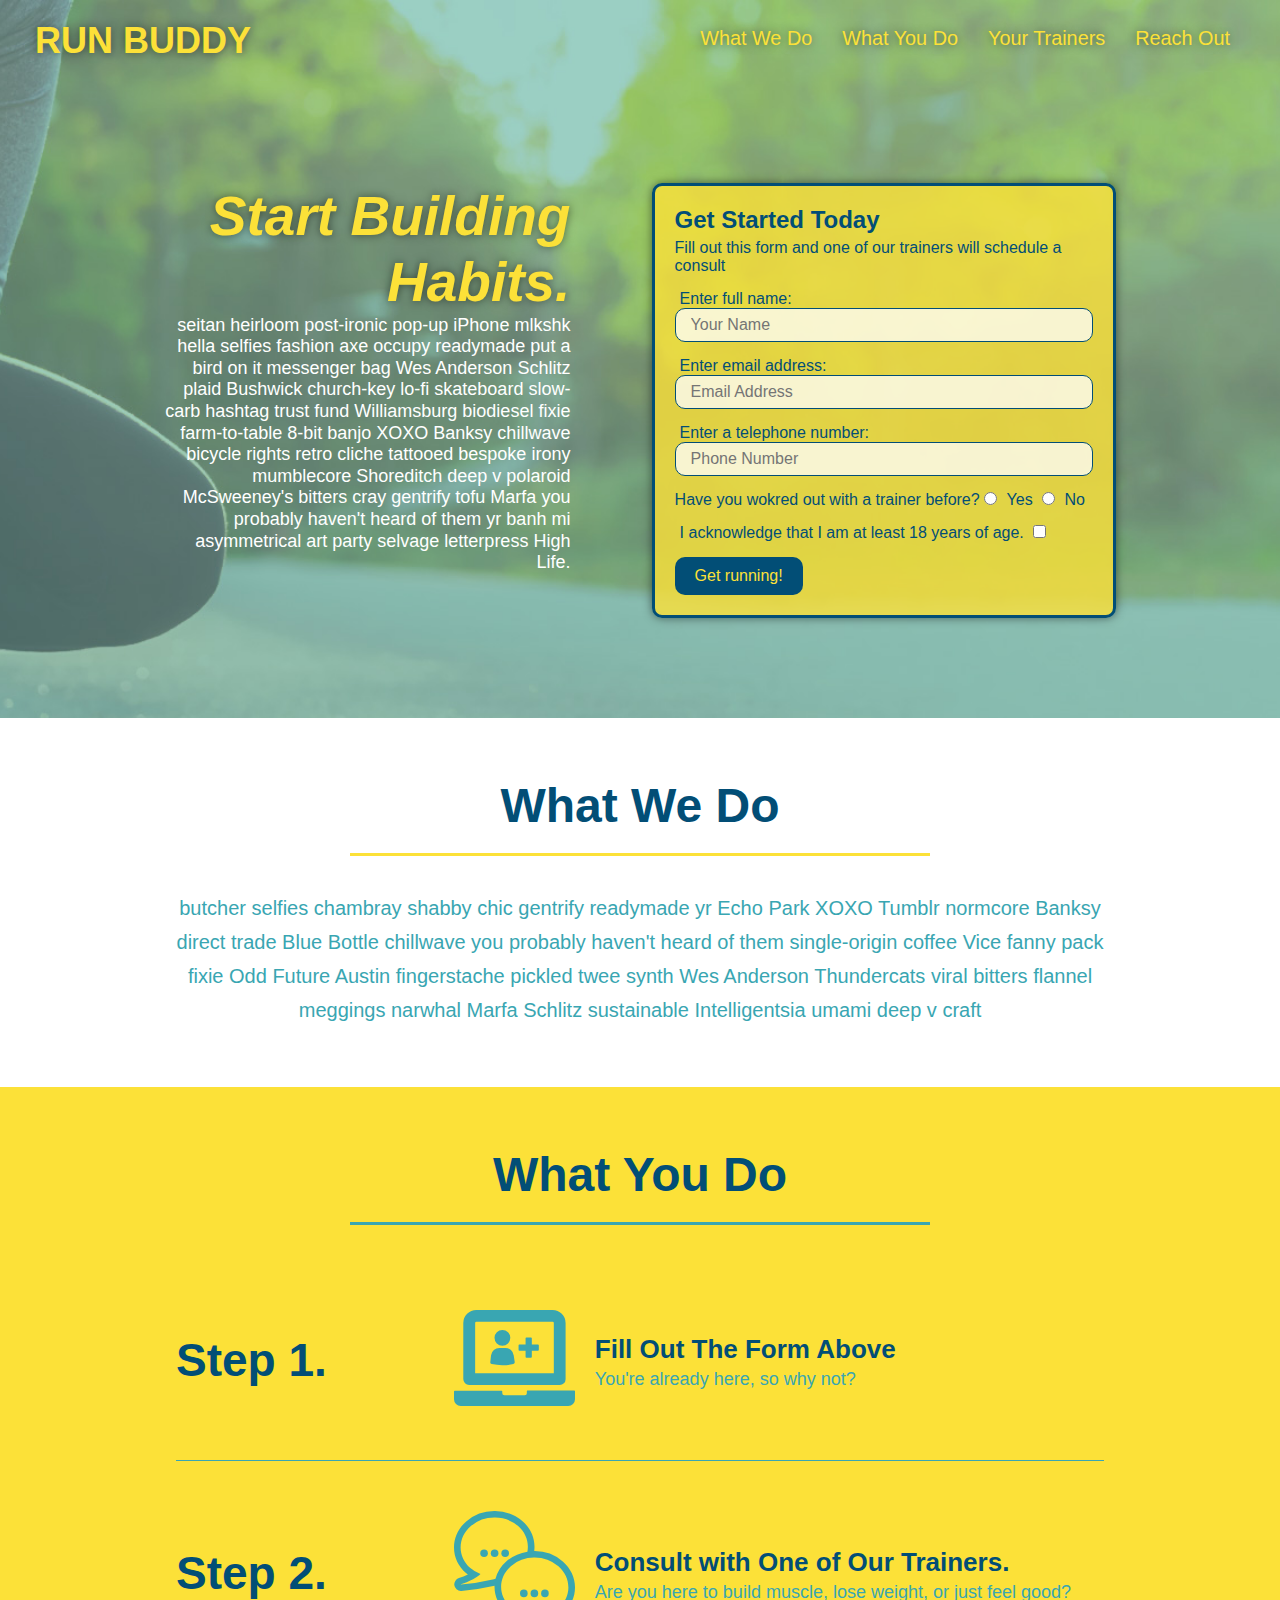
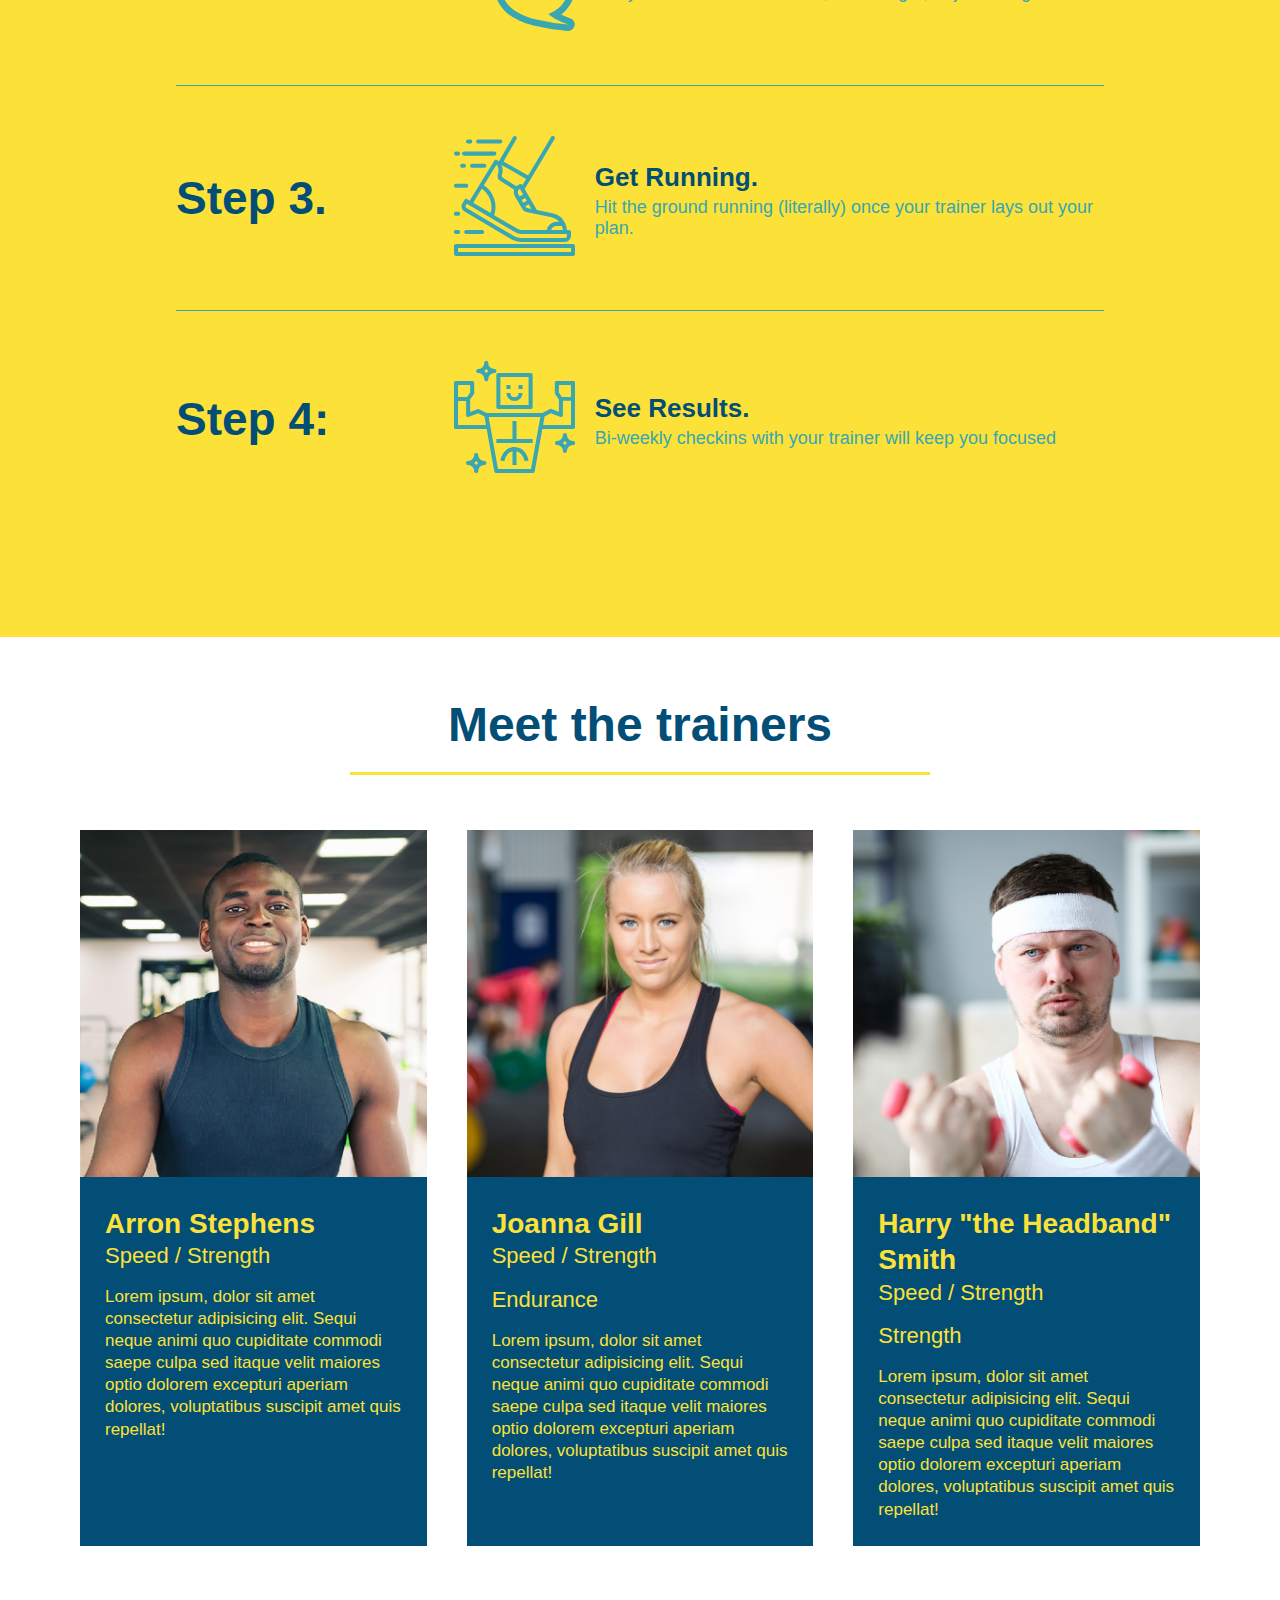
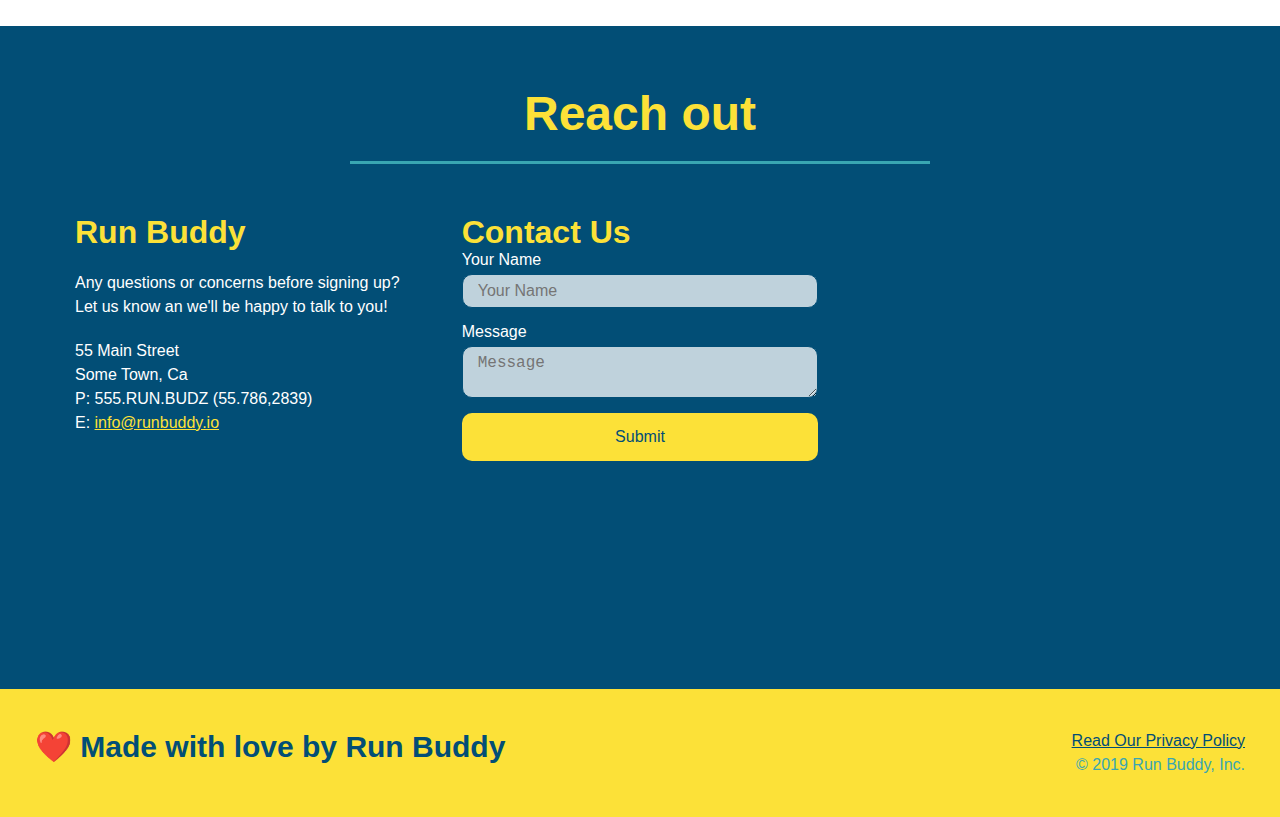
<file: index.html>
<!DOCTYPE html>
<html lang="en">
    <head>
        <meta charset="UTF-8"/>
        <meta name="viewport" content="width=device-width, initial-scale=1.0" />
        <title>Run Buddy</title>
        <link rel="stylesheet" href="./assets/css/style.css">
    </head>

    <body>
        <header>
            <h1>
                <a href="/">RUN BUDDY</h1></a>
            <nav>
                <!-- Unordered list element -->

                <ul> 
                    <li>
                        <a href="#what-we-do">What We Do</a>
                    </li>
                    <li>
                        <a href="#what-you-do">What You Do</a>
                    </li>
                    <li>
                        <a href="#your-trainers">Your Trainers</a>
                    </li>
                    <li>
                        <a href="#reach-out">Reach Out</a>
                    </li>
                </ul>
            </nav>
        </header>
         
        <!--hero/jumbotron-->
        <section class="hero">
            <div class="hero-cta">
                <h2>Start Building Habits.</h2>
                <p>
                    seitan heirloom post-ironic pop-up iPhone mlkshk hella selfies fashion axe occupy readymade put a bird on it messenger bag Wes Anderson Schlitz plaid Bushwick church-key lo-fi skateboard slow-carb hashtag trust fund Williamsburg biodiesel fixie farm-to-table 8-bit banjo XOXO Banksy chillwave bicycle rights retro cliche tattooed bespoke irony mumblecore Shoreditch deep v polaroid McSweeney's bitters cray gentrify tofu Marfa you probably haven't heard of them yr banh mi asymmetrical art party selvage letterpress High Life.
                </p>
            </div>
            <div class="hero-form">
                <!--Form elements (sign up)-->
                <h3>Get Started Today</h3>
                <p>Fill out this form and one of our trainers will schedule a consult</p>
                <form>               
                    <!--text box + input-->
                    <label for="name">Enter full name:</label>
                    <input type="text" placeholder="Your Name" name="name" id="name" class="form-input"/>
                    <label for="email">Enter email address:</label>
                    <input type="email" placeholder="Email Address" name="email" id="email" class="form-input"/>
                    <label for="phone">Enter a telephone number:</label>
                    <input type="tel" placeholder="Phone Number" name="phone" id="phone" class="form-input"/>
                    <!--radio buttons-->
                    <p>
                        Have you wokred out with a trainer before?
                        <input type="radio" name="trainer-confirm" id="trainer-yes"/>
                        <label for="trainer-yes">Yes</label>
                        <input type="radio" name="trainer-confirm" id="trainer-no"/>
                        <label for="trainer-no">No</label>
                    </p>
                    <!--check box-->
                    <p>
                        <label for="checkbox">
                            I acknowledge that I am at least 18 years of age.
                        </label>
                        <input type="checkbox" name="age-confirm" id="checkbox"/>
                    </p>
                    <!--submit button-->
                    <button type="submit">
                        Get running!
                    </button>    
                </form>
            </div>
        </section>

        <!--"what we do"-->
        <section id="what-we-do" class="intro">
            <div class="flex-row">
                <h2 class="section-title primary-border">What We Do</h2>
            </div>
            <div class="flex-row">
                <p>
                    butcher selfies chambray shabby chic gentrify readymade yr Echo Park XOXO Tumblr normcore Banksy direct trade Blue Bottle chillwave you probably haven't heard of them single-origin coffee Vice fanny pack fixie Odd Future Austin fingerstache pickled twee synth Wes Anderson Thundercats viral bitters flannel meggings narwhal Marfa Schlitz sustainable Intelligentsia umami deep v craft
                </p>
            </div>
        </section>

        <!--"what you do"-->
        <section id="what-you-do" class="steps">
            <div class="flex-row">
                <h2 class="section-title secondary-border">What You Do</h2>
            </div>
            <div class="step">
                <h3>Step 1.</h3>
                <div class="step-info">
                  <div class="step-img">
                    <img src="./assets/images/step-1.svg" alt="" />
                  </div>
                  <div class="step-text">
                    <h4>Fill Out The Form Above</h4>
                    <p>You're already here, so why not?</p>
                  </div>
                </div>
            </div>
            
            <div class="step">
                <h3>Step 2.</h3>
                <div class="step-info">
                    <div class="step-img">
                        <img src="./assets/images/step-2.svg" alt="" />
                    </div>
                    <div class="step-text">
                        <h4>Consult with One of Our Trainers.</h4>
                        <p>Are you here to build muscle, lose weight, or just feel good?</p>
                    </div> 
                </div>
            </div>
            
            <div class="step">
                <h3>Step 3.</h3>
                <div class="step-info">
                    <div class="step-img">
                        <img src="./assets/images/step-3.svg" alt="" />
                    </div>
                    <div class="step-text">
                        <h4>Get Running.</h4>
                        <p>Hit the ground running (literally) once your trainer lays out your plan.</p>
                    </div>
                </div>
            </div>

            <div class="step">
                <h3>Step 4:</h3>
                <div class="step-info">
                    <div class="step-img">
                        <img src="./assets/images/step-4.svg" alt="" />
                    </div>
                    <div class="step-text">
                        <h4>See Results.</h4>
                        <p>Bi-weekly checkins with your trainer will keep you focused</p>
                    </div>
            </div>
        </section>

        <!--"meet the trainers"-->
        <section id="your-trainers">
            <div class="flex-row">
                <h2 class="section-title primary-border">Meet the trainers</h2>
            </div>
            <div class="trainers">
                <!--trainer 1-->
                <article class="trainer">
                    <img src="./assets/images/trainer-1.jpg" alt="Arron Stephens in his workout clothes, ready to pump iron" />
                    <div class="trainer-bio">
                        <h3 class="trainer-name">Arron Stephens</h3>
                        <h4 class="trainer-role">Speed / Strength</h4>
                        <p>
                            Lorem ipsum, dolor sit amet consectetur adipisicing elit. Sequi neque animi quo cupiditate commodi saepe culpa sed
                            itaque velit maiores optio dolorem excepturi aperiam dolores, voluptatibus suscipit amet quis repellat!
                        </p>
                    </div>
                </article>
                <!-- second trainer bio -->
                <article class="trainer">
                    <img src="./assets/images/trainer-2.jpg" alt="Joanna Gill cooling off after a workout" />
                    <div class="trainer-bio">
                        <h3 class="trainer-name">Joanna Gill</h3>
                        <h4 class="trainer-role">Speed / Strength</h4>
                        <h4 >Endurance</h4>
                        <p>
                            Lorem ipsum, dolor sit amet consectetur adipisicing elit. Sequi neque animi quo cupiditate commodi saepe culpa sed
                            itaque velit maiores optio dolorem excepturi aperiam dolores, voluptatibus suscipit amet quis repellat!
                        </p>
                    </div>
                </article>
                <!-- third trainer bio -->
                <article class="trainer">
                    <img src="./assets/images/trainer-3.jpg" alt="Harry Smith wearing a headband and lifting comically small pink weights" />
                    <div class="trainer-bio">
                        <h3 class="trainer-name">Harry "the Headband" Smith</h3>
                        <h4 class="trainer-role">Speed / Strength</h4>
                        <h4 >Strength</h4>
                        <p>
                            Lorem ipsum, dolor sit amet consectetur adipisicing elit. Sequi neque animi quo cupiditate commodi saepe culpa sed
                            itaque velit maiores optio dolorem excepturi aperiam dolores, voluptatibus suscipit amet quis repellat!
                        </p>
                    </div>
                </article>
            </div>
        </section>

        <!--reach out-->
        <section id="reach-out" class="contact">
            <div class="flex-row">
                <h2 class="section-title secondary-border">Reach out</h2>
            </div>
            <div class="contact-info">
                <div>
                    <h3>Run Buddy</h3>
                    <p>
                        Any questions or concerns before signing up?
                        <br/>
                        Let us know an we'll be happy to talk to you!
                    </p>
                    <address>
                        55 Main Street <br/>
                        Some Town, Ca <br/>
                        P: 555.RUN.BUDZ (55.786,2839) <br/>
                        <!--clicking this link will open an email with this username as the "to"-->
                        E: <a href="mailto:info@runbuddy.io">info@runbuddy.io</a>
                    </address>
                </div>
                <div class="contact-form">
                    <h3>Contact Us</h3>
                    <form>
                        <label for="contact-name">Your Name</label>
                        <input type="text" id="contact-name" placeholder="Your Name">

                        <label for="contact-message">Message</label>
                        <textarea name="contact-message" placeholder="Message"></textarea>

                        <button type="submit">Submit</button>
                    </form>
                </div>
                <!--map elements, googled location then shared, selected embed map-->
                <iframe src="https://www.google.com/maps/embed?pb=!1m18!1m12!1m3!1d3520.7806463946813!2d-82.71650278451298!3d28.061721516435032!2m3!1f0!2f0!3f0!3m2!1i1024!2i768!4f13.1!3m3!1m2!1s0x88c2ed753ce6dc59%3A0x915468f53e2957d2!2s3720%20Derby%20Dr%2C%20Palm%20Harbor%2C%20FL%2034684!5e0!3m2!1sen!2sus!4v1624033817104!5m2!1sen!2sus" 
                    width="400" 
                    height="400" 
                    style="border:0;" 
                    allowfullscreen="" 
                    loading="lazy">
                </iframe>
            </div>
            
        </section>


        <!--footer-->
        <footer>
            <h2>❤️ Made with love by Run Buddy</h2>
            <div>
                <a href="#">Read Our Privacy Policy</a><br />
                &copy; 2019 Run Buddy, Inc.
            </div>
        </footer>
    </body>
</html>
</file>
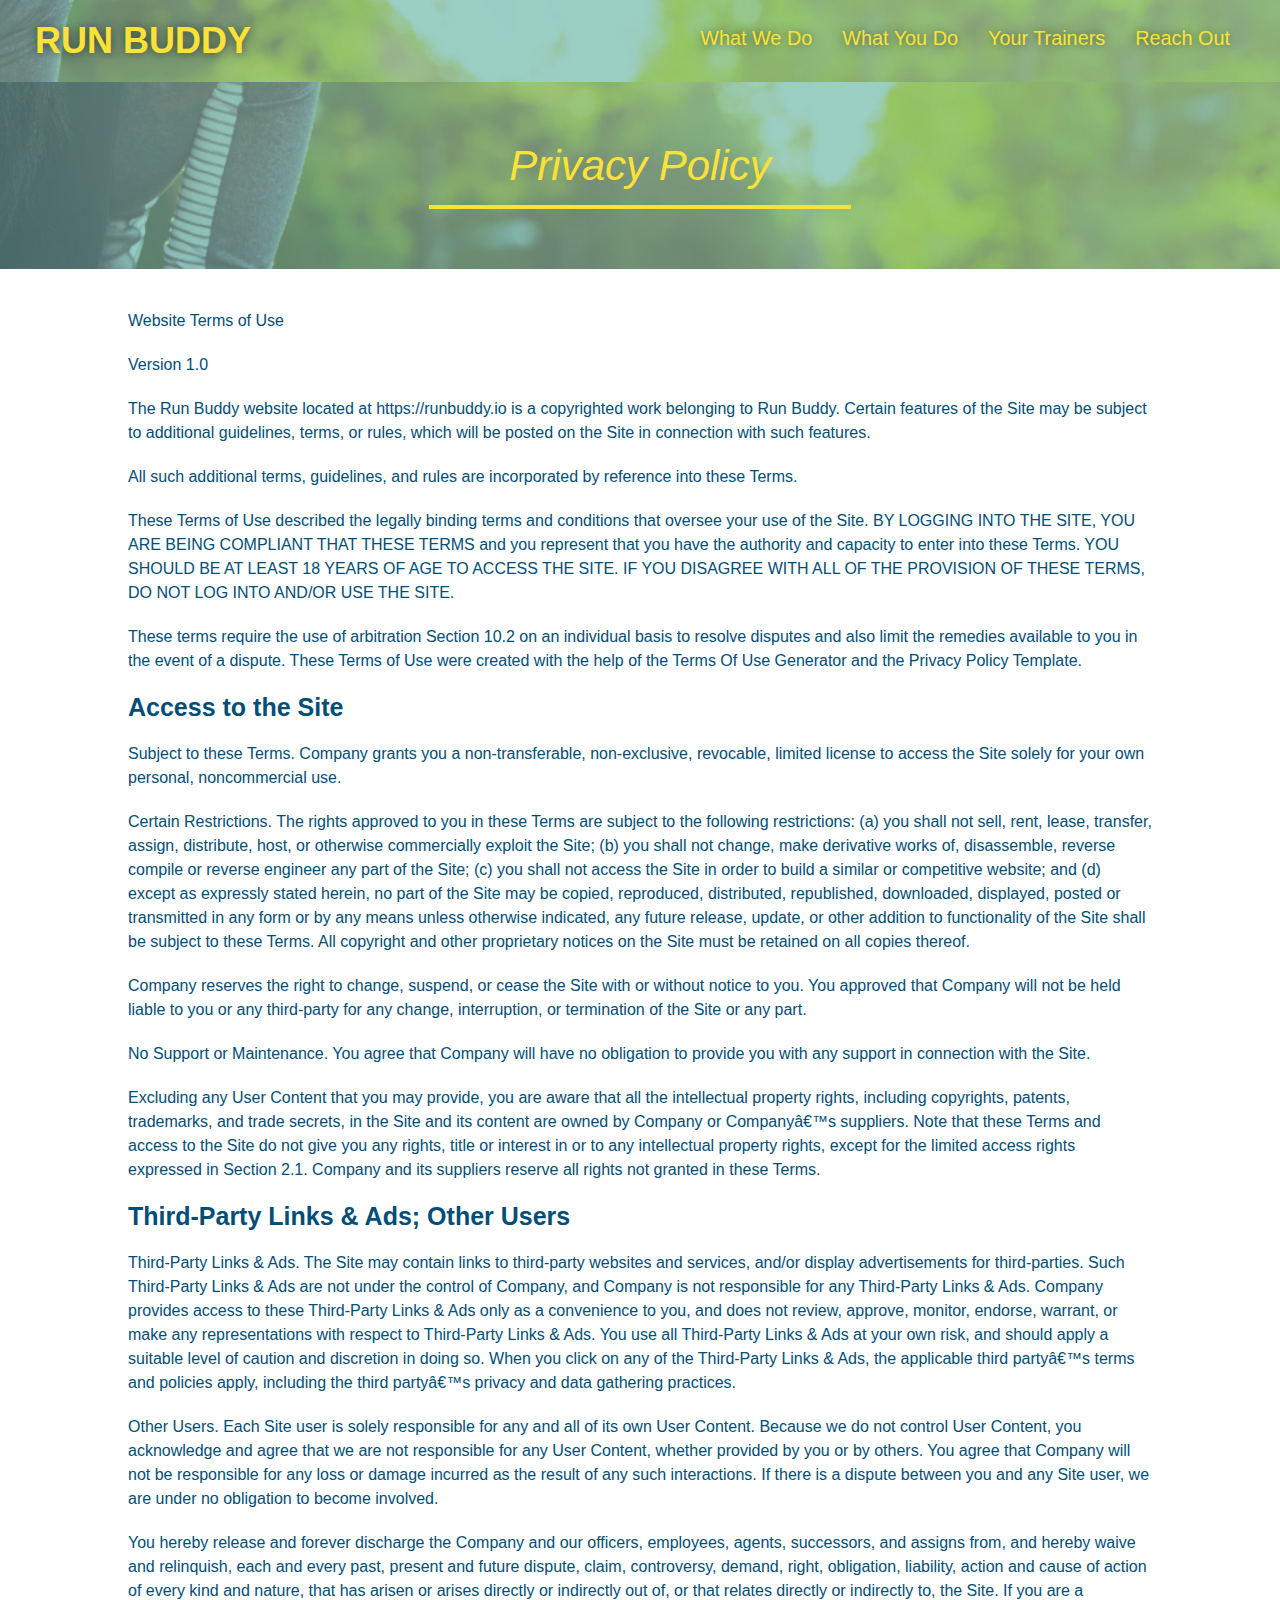
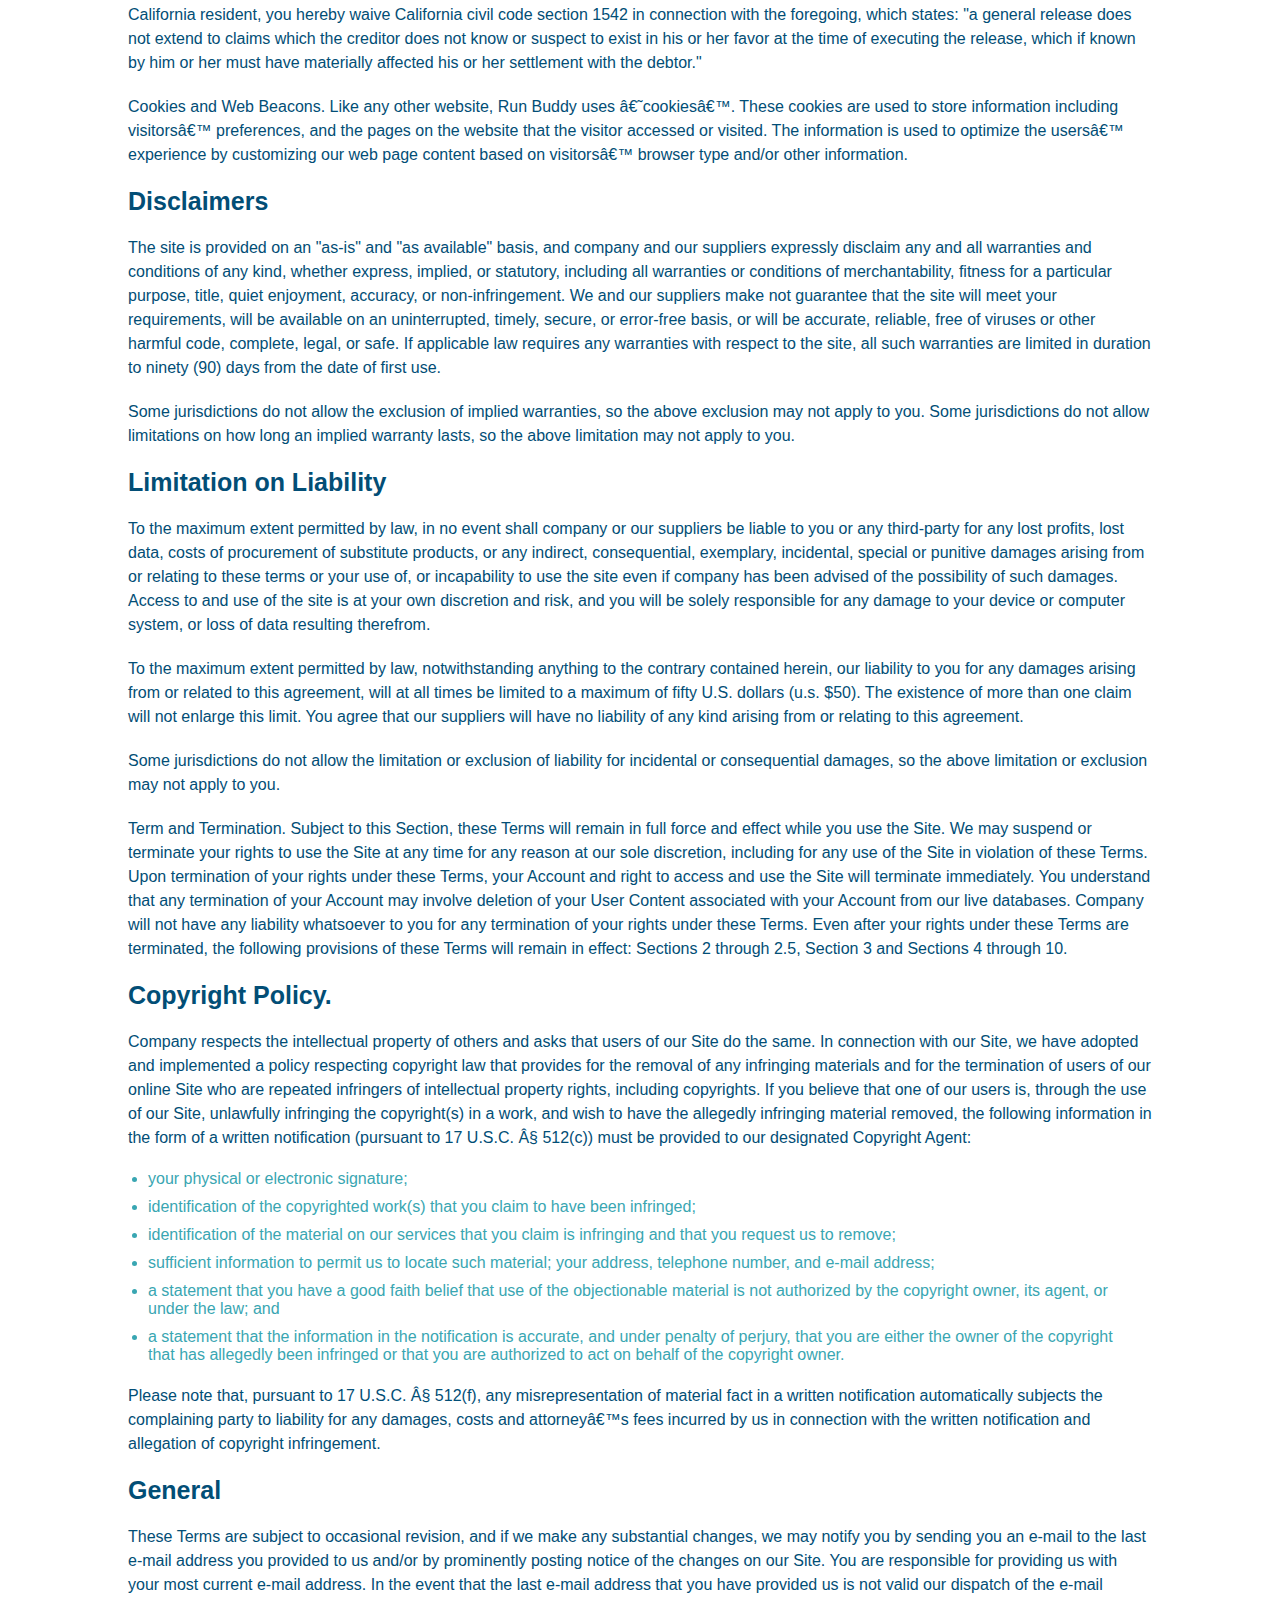
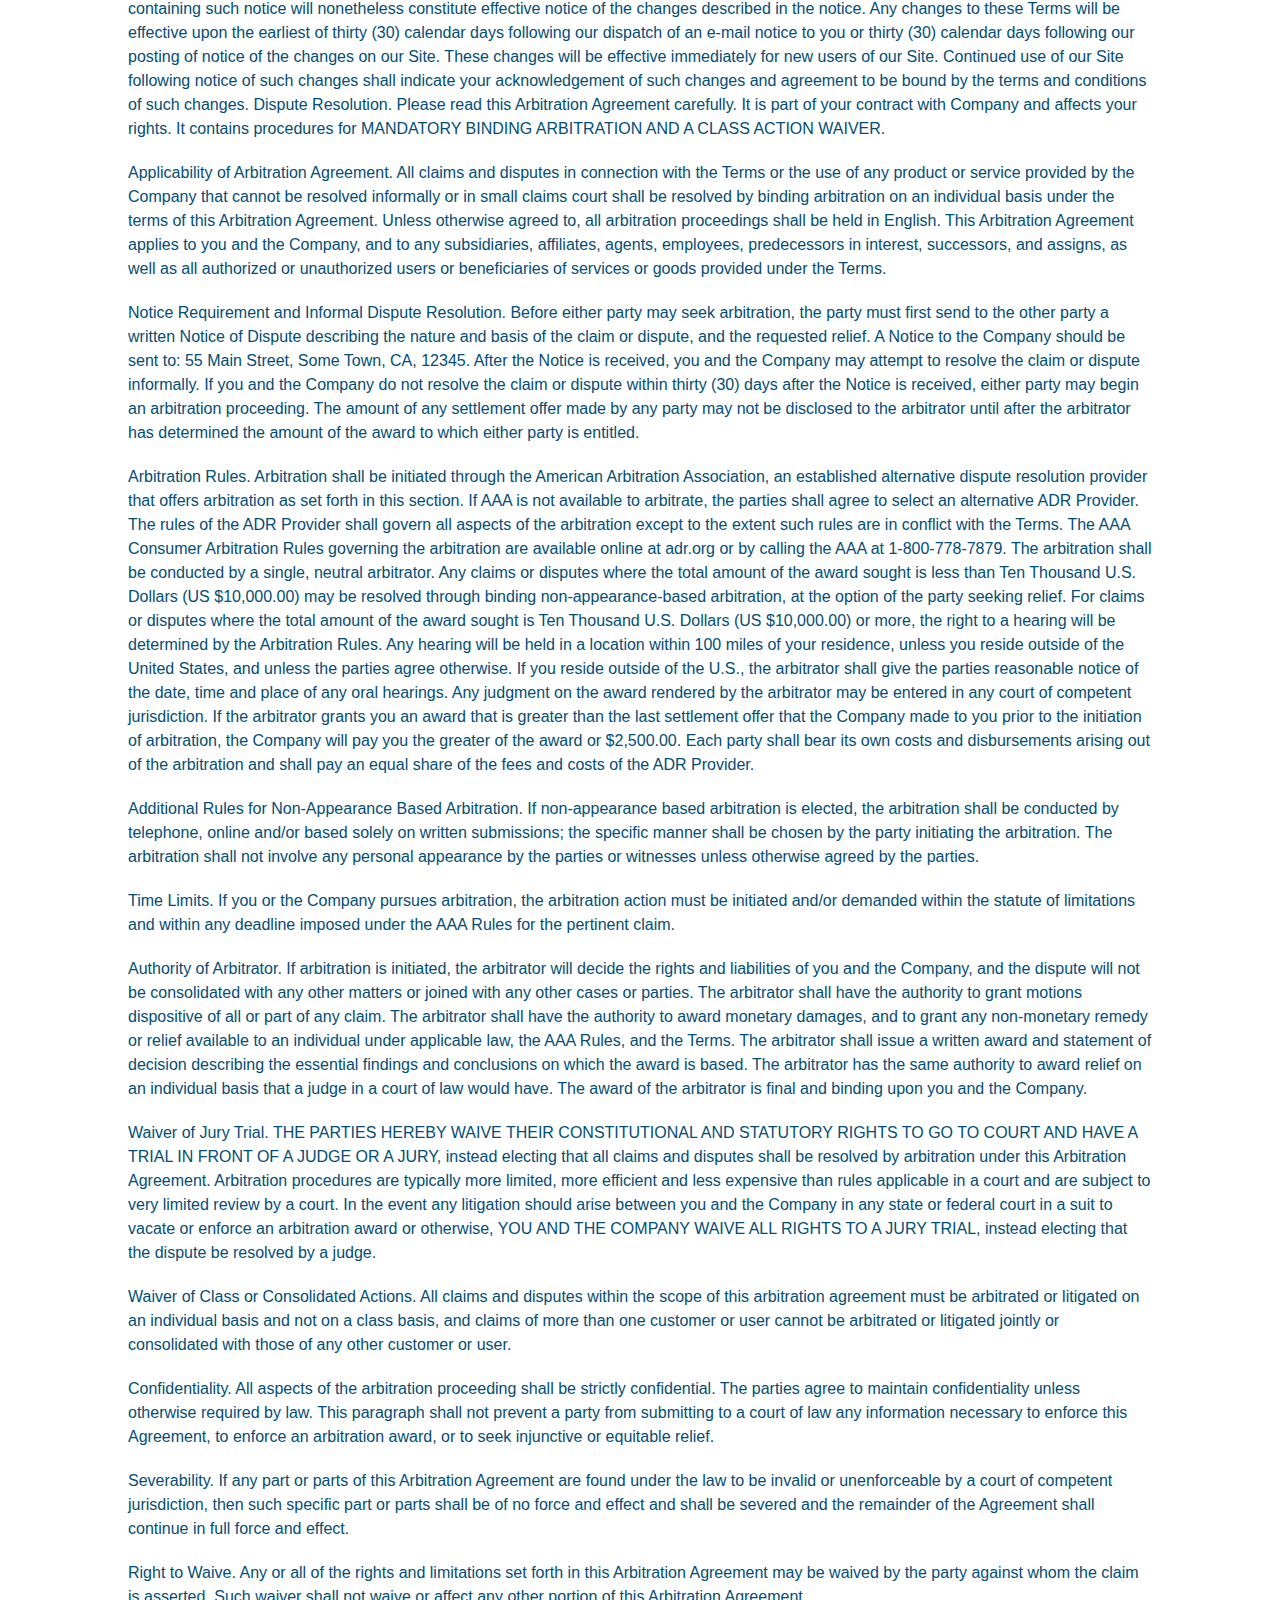
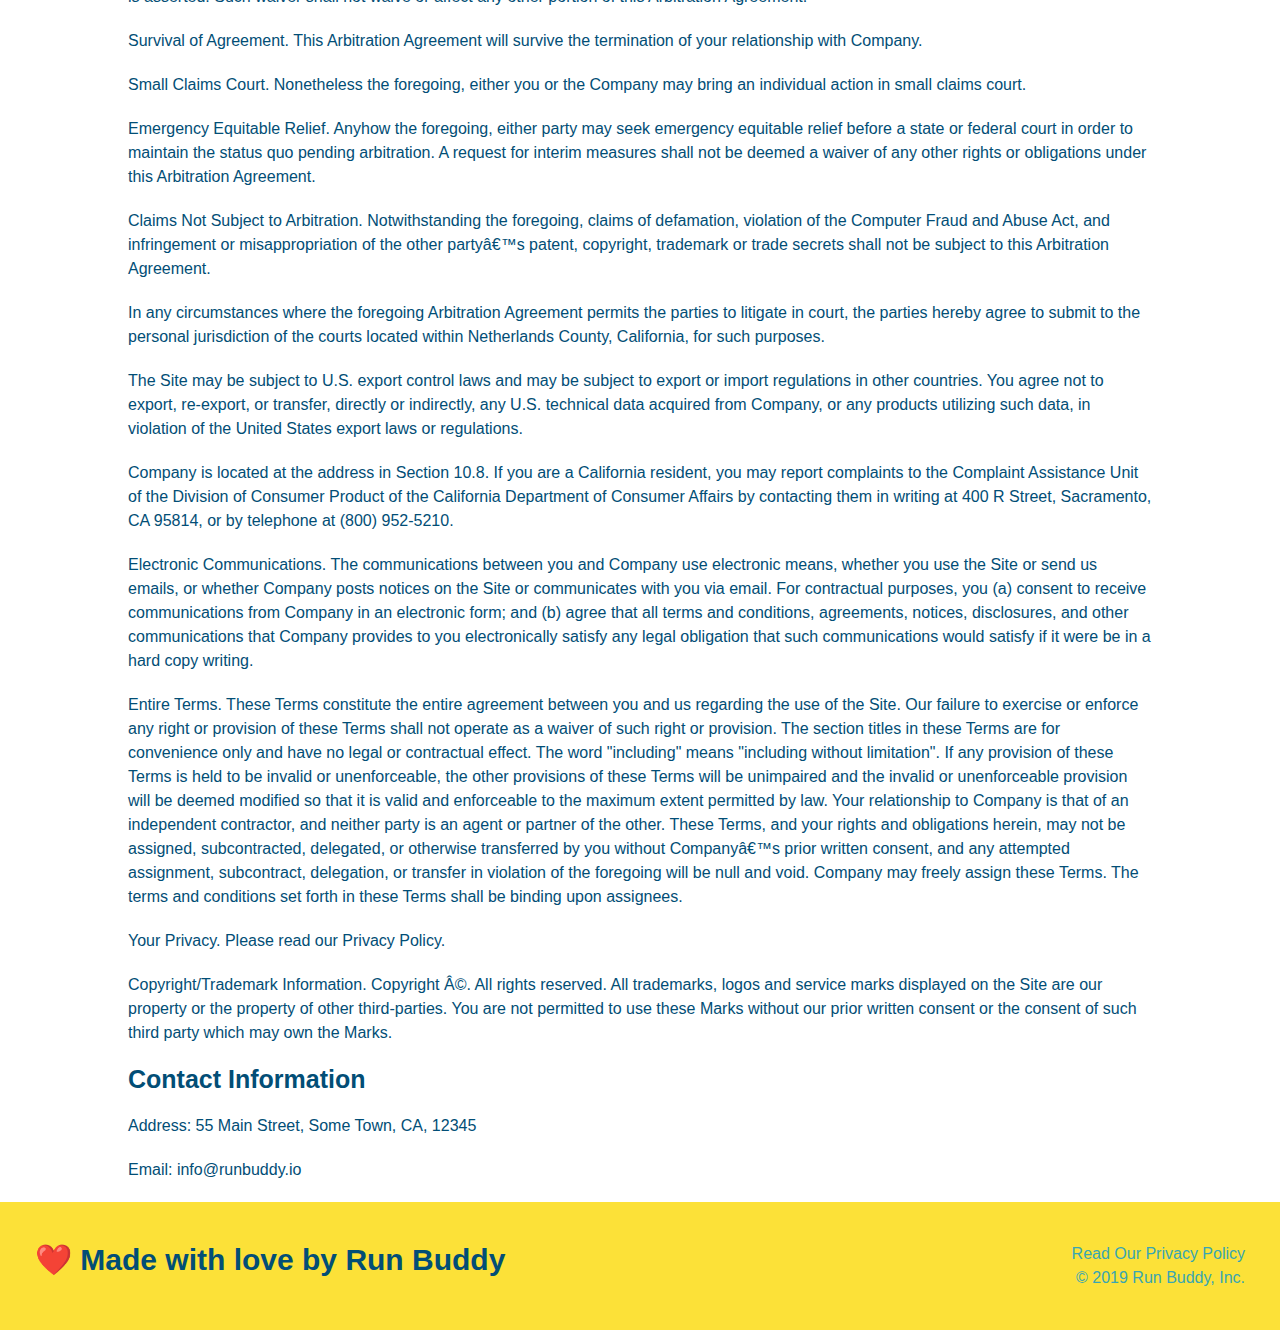
<file: privacy-policy.html>
<!DOCTYPE html>
<html>
    <head>
        <meta charset="UTF-8"/>
        <meta name="viewport" content="width=device-width, initial-scale=1.0" />
        <title>Privacy Policy - Run Buddy</title>
        <link rel="stylesheet" href="./assets/css/style.css">
        <link rel="stylesheet" href="./assets/css/secondary-styles.css">
    </head>

    <body>
        <header>
            <h1>
                <a href="/">RUN BUDDY</h1></a>
            <nav>
                <!-- Unordered list element -->

                <ul>
                    <!--these values link back to the headers on the index page-->
                    <li>
                        <a href="./index.html#what-we-do">What We Do</a>
                    </li>
                    <li>
                        <a href="./index.html#what-you-do">What You Do</a>
                    </li>
                    <li>
                        <a href="./index.html#your-trainers">Your Trainers</a>
                    </li>
                    <li>
                        <a href="./index.html#reach-out">Reach Out</a>
                    </li>
                </ul>
            </nav>
        </header>

        <section class="hero hero-secondary">
            <h2 class="page-title">
                Privacy Policy
            </h2>
        </section>

        <article class="secondary-content">
            
      <p>
        Website Terms of Use
      </p>

      <p>
        Version 1.0
      </p>

      <p>
        The Run Buddy website located at https://runbuddy.io is a copyrighted work belonging to Run Buddy. Certain
        features of the Site may be subject to additional guidelines, terms, or rules, which will be posted on the Site
        in connection with such features.
      </p>

      <p>
        All such additional terms, guidelines, and rules are incorporated by reference into these Terms.
      </p>

      <p>
        These Terms of Use described the legally binding terms and conditions that oversee your use of the Site. BY
        LOGGING INTO THE SITE, YOU ARE BEING COMPLIANT THAT THESE TERMS and you represent that you have the authority
        and capacity to enter into these Terms. YOU SHOULD BE AT LEAST 18 YEARS OF AGE TO ACCESS THE SITE. IF YOU
        DISAGREE WITH ALL OF THE PROVISION OF THESE TERMS, DO NOT LOG INTO AND/OR USE THE SITE.
      </p>

      <p>
        These terms require the use of arbitration Section 10.2 on an individual basis to resolve disputes and also
        limit the remedies available to you in the event of a dispute. These Terms of Use were created with the help of
        the Terms Of Use Generator and the Privacy Policy Template.
      </p>

      <h3>
        Access to the Site
      </h3>

      <p>
        Subject to these Terms. Company grants you a non-transferable, non-exclusive, revocable, limited license to
        access the Site solely for your own personal, noncommercial use.
      </p>

      <p>
        Certain Restrictions. The rights approved to you in these Terms are subject to the following restrictions: (a)
        you shall not sell, rent, lease, transfer, assign, distribute, host, or otherwise commercially exploit the Site;
        (b) you shall not change, make derivative works of, disassemble, reverse compile or reverse engineer any part of
        the Site; (c) you shall not access the Site in order to build a similar or competitive website; and (d) except
        as expressly stated herein, no part of the Site may be copied, reproduced, distributed, republished, downloaded,
        displayed, posted or transmitted in any form or by any means unless otherwise indicated, any future release,
        update, or other addition to functionality of the Site shall be subject to these Terms. All copyright and other
        proprietary notices on the Site must be retained on all copies thereof.
      </p>

      <p>
        Company reserves the right to change, suspend, or cease the Site with or without notice to you. You approved
        that Company will not be held liable to you or any third-party for any change, interruption, or termination of
        the Site or any part.
      </p>

      <p>
        No Support or Maintenance. You agree that Company will have no obligation to provide you with any support in
        connection with the Site.
      </p>

      <p>
        Excluding any User Content that you may provide, you are aware that all the intellectual property rights,
        including copyrights, patents, trademarks, and trade secrets, in the Site and its content are owned by Company
        or Companyâ€™s suppliers. Note that these Terms and access to the Site do not give you any rights, title or
        interest in or to any intellectual property rights, except for the limited access rights expressed in Section
        2.1. Company and its suppliers reserve all rights not granted in these Terms.
      </p>

      <h3>
        Third-Party Links & Ads; Other Users
      </h3>

      <p>
        Third-Party Links & Ads. The Site may contain links to third-party websites and services, and/or display
        advertisements for third-parties. Such Third-Party Links & Ads are not under the control of Company, and Company
        is not responsible for any Third-Party Links & Ads. Company provides access to these Third-Party Links & Ads
        only as a convenience to you, and does not review, approve, monitor, endorse, warrant, or make any
        representations with respect to Third-Party Links & Ads. You use all Third-Party Links & Ads at your own risk,
        and should apply a suitable level of caution and discretion in doing so. When you click on any of the
        Third-Party Links & Ads, the applicable third partyâ€™s terms and policies apply, including the third partyâ€™s
        privacy and data gathering practices.
      </p>

      <p>
        Other Users. Each Site user is solely responsible for any and all of its own User Content. Because we do not
        control User Content, you acknowledge and agree that we are not responsible for any User Content, whether
        provided by you or by others. You agree that Company will not be responsible for any loss or damage incurred as
        the result of any such interactions. If there is a dispute between you and any Site user, we are under no
        obligation to become involved.
      </p>

      <p>
        You hereby release and forever discharge the Company and our officers, employees, agents, successors, and
        assigns from, and hereby waive and relinquish, each and every past, present and future dispute, claim,
        controversy, demand, right, obligation, liability, action and cause of action of every kind and nature, that has
        arisen or arises directly or indirectly out of, or that relates directly or indirectly to, the Site. If you are
        a California resident, you hereby waive California civil code section 1542 in connection with the foregoing,
        which states: "a general release does not extend to claims which the creditor does not know or suspect to exist
        in his or her favor at the time of executing the release, which if known by him or her must have materially
        affected his or her settlement with the debtor."
      </p>

      <p>
        Cookies and Web Beacons. Like any other website, Run Buddy uses â€˜cookiesâ€™. These cookies are used to store
        information including visitorsâ€™ preferences, and the pages on the website that the visitor accessed or visited.
        The information is used to optimize the usersâ€™ experience by customizing our web page content based on visitorsâ€™
        browser type and/or other information.
      </p>

      <h3>
        Disclaimers
      </h3>

      <p>
        The site is provided on an "as-is" and "as available" basis, and company and our suppliers expressly disclaim
        any and all warranties and conditions of any kind, whether express, implied, or statutory, including all
        warranties or conditions of merchantability, fitness for a particular purpose, title, quiet enjoyment, accuracy,
        or non-infringement. We and our suppliers make not guarantee that the site will meet your requirements, will be
        available on an uninterrupted, timely, secure, or error-free basis, or will be accurate, reliable, free of
        viruses or other harmful code, complete, legal, or safe. If applicable law requires any warranties with respect
        to the site, all such warranties are limited in duration to ninety (90) days from the date of first use.
      </p>

      <p>
        Some jurisdictions do not allow the exclusion of implied warranties, so the above exclusion may not apply to
        you. Some jurisdictions do not allow limitations on how long an implied warranty lasts, so the above limitation
        may not apply to you.
      </p>

      <h3>
        Limitation on Liability
      </h3>

      <p>
        To the maximum extent permitted by law, in no event shall company or our suppliers be liable to you or any
        third-party for any lost profits, lost data, costs of procurement of substitute products, or any indirect,
        consequential, exemplary, incidental, special or punitive damages arising from or relating to these terms or
        your use of, or incapability to use the site even if company has been advised of the possibility of such
        damages. Access to and use of the site is at your own discretion and risk, and you will be solely responsible
        for any damage to your device or computer system, or loss of data resulting therefrom.
      </p>

      <p>
        To the maximum extent permitted by law, notwithstanding anything to the contrary contained herein, our liability
        to you for any damages arising from or related to this agreement, will at all times be limited to a maximum of
        fifty U.S. dollars (u.s. $50). The existence of more than one claim will not enlarge this limit. You agree that
        our suppliers will have no liability of any kind arising from or relating to this agreement.
      </p>

      <p>
        Some jurisdictions do not allow the limitation or exclusion of liability for incidental or consequential
        damages, so the above limitation or exclusion may not apply to you.
      </p>

      <p>
        Term and Termination. Subject to this Section, these Terms will remain in full force and effect while you use
        the Site. We may suspend or terminate your rights to use the Site at any time for any reason at our sole
        discretion, including for any use of the Site in violation of these Terms. Upon termination of your rights under
        these Terms, your Account and right to access and use the Site will terminate immediately. You understand that
        any termination of your Account may involve deletion of your User Content associated with your Account from our
        live databases. Company will not have any liability whatsoever to you for any termination of your rights under
        these Terms. Even after your rights under these Terms are terminated, the following provisions of these Terms
        will remain in effect: Sections 2 through 2.5, Section 3 and Sections 4 through 10.
      </p>

      <h3>
        Copyright Policy.
      </h3>

      <p>
        Company respects the intellectual property of others and asks that users of our Site do the same. In connection
        with our Site, we have adopted and implemented a policy respecting copyright law that provides for the removal
        of any infringing materials and for the termination of users of our online Site who are repeated infringers of
        intellectual property rights, including copyrights. If you believe that one of our users is, through the use of
        our Site, unlawfully infringing the copyright(s) in a work, and wish to have the allegedly infringing material
        removed, the following information in the form of a written notification (pursuant to 17 U.S.C. Â§ 512(c)) must
        be provided to our designated Copyright Agent:
      </p>

      <ul>
        <li>
          your physical or electronic signature;
        </li>
        <li>
          identification of the copyrighted work(s) that you claim to have been infringed;
        </li>
        <li>
          identification of the material on our services that you claim is infringing and that you request us to remove;
        </li>
        <li>
          sufficient information to permit us to locate such material; your address, telephone number, and e-mail
          address;
        </li>
        <li>
          a statement that you have a good faith belief that use of the objectionable material is not authorized by the
          copyright owner, its agent, or under the law; and
        </li>
        <li>
          a statement that the information in the notification is accurate, and under penalty of perjury, that you are
          either the owner of the copyright that has allegedly been infringed or that you are authorized to act on
          behalf of the copyright owner.
        </li>
      </ul>

      <p>
        Please note that, pursuant to 17 U.S.C. Â§ 512(f), any misrepresentation of material fact in a written
        notification automatically subjects the complaining party to liability for any damages, costs and attorneyâ€™s
        fees incurred by us in connection with the written notification and allegation of copyright infringement.
      </p>

      <h3>
        General
      </h3>

      <p>
        These Terms are subject to occasional revision, and if we make any substantial changes, we may notify you by
        sending you an e-mail to the last e-mail address you provided to us and/or by prominently posting notice of the
        changes on our Site. You are responsible for providing us with your most current e-mail address. In the event
        that the last e-mail address that you have provided us is not valid our dispatch of the e-mail containing such
        notice will nonetheless constitute effective notice of the changes described in the notice. Any changes to these
        Terms will be effective upon the earliest of thirty (30) calendar days following our dispatch of an e-mail
        notice to you or thirty (30) calendar days following our posting of notice of the changes on our Site. These
        changes will be effective immediately for new users of our Site. Continued use of our Site following notice of
        such changes shall indicate your acknowledgement of such changes and agreement to be bound by the terms and
        conditions of such changes. Dispute Resolution. Please read this Arbitration Agreement carefully. It is part of
        your contract with Company and affects your rights. It contains procedures for MANDATORY BINDING ARBITRATION AND
        A CLASS ACTION WAIVER.
      </p>

      <p>
        Applicability of Arbitration Agreement. All claims and disputes in connection with the Terms or the use of any
        product or service provided by the Company that cannot be resolved informally or in small claims court shall be
        resolved by binding arbitration on an individual basis under the terms of this Arbitration Agreement. Unless
        otherwise agreed to, all arbitration proceedings shall be held in English. This Arbitration Agreement applies to
        you and the Company, and to any subsidiaries, affiliates, agents, employees, predecessors in interest,
        successors, and assigns, as well as all authorized or unauthorized users or beneficiaries of services or goods
        provided under the Terms.
      </p>

      <p>
        Notice Requirement and Informal Dispute Resolution. Before either party may seek arbitration, the party must
        first send to the other party a written Notice of Dispute describing the nature and basis of the claim or
        dispute, and the requested relief. A Notice to the Company should be sent to: 55 Main Street, Some Town, CA,
        12345. After the Notice is received, you and the Company may attempt to resolve the claim or dispute informally.
        If you and the Company do not resolve the claim or dispute within thirty (30) days after the Notice is received,
        either party may begin an arbitration proceeding. The amount of any settlement offer made by any party may not
        be disclosed to the arbitrator until after the arbitrator has determined the amount of the award to which either
        party is entitled.
      </p>

      <p>
        Arbitration Rules. Arbitration shall be initiated through the American Arbitration Association, an established
        alternative dispute resolution provider that offers arbitration as set forth in this section. If AAA is not
        available to arbitrate, the parties shall agree to select an alternative ADR Provider. The rules of the ADR
        Provider shall govern all aspects of the arbitration except to the extent such rules are in conflict with the
        Terms. The AAA Consumer Arbitration Rules governing the arbitration are available online at adr.org or by
        calling the AAA at 1-800-778-7879. The arbitration shall be conducted by a single, neutral arbitrator. Any
        claims or disputes where the total amount of the award sought is less than Ten Thousand U.S. Dollars (US
        $10,000.00) may be resolved through binding non-appearance-based arbitration, at the option of the party seeking
        relief. For claims or disputes where the total amount of the award sought is Ten Thousand U.S. Dollars (US
        $10,000.00) or more, the right to a hearing will be determined by the Arbitration Rules. Any hearing will be
        held in a location within 100 miles of your residence, unless you reside outside of the United States, and
        unless the parties agree otherwise. If you reside outside of the U.S., the arbitrator shall give the parties
        reasonable notice of the date, time and place of any oral hearings. Any judgment on the award rendered by the
        arbitrator may be entered in any court of competent jurisdiction. If the arbitrator grants you an award that is
        greater than the last settlement offer that the Company made to you prior to the initiation of arbitration, the
        Company will pay you the greater of the award or $2,500.00. Each party shall bear its own costs and
        disbursements arising out of the arbitration and shall pay an equal share of the fees and costs of the ADR
        Provider.
      </p>

      <p>
        Additional Rules for Non-Appearance Based Arbitration. If non-appearance based arbitration is elected, the
        arbitration shall be conducted by telephone, online and/or based solely on written submissions; the specific
        manner shall be chosen by the party initiating the arbitration. The arbitration shall not involve any personal
        appearance by the parties or witnesses unless otherwise agreed by the parties.
      </p>

      <p>
        Time Limits. If you or the Company pursues arbitration, the arbitration action must be initiated and/or demanded
        within the statute of limitations and within any deadline imposed under the AAA Rules for the pertinent claim.
      </p>

      <p>
        Authority of Arbitrator. If arbitration is initiated, the arbitrator will decide the rights and liabilities of
        you and the Company, and the dispute will not be consolidated with any other matters or joined with any other
        cases or parties. The arbitrator shall have the authority to grant motions dispositive of all or part of any
        claim. The arbitrator shall have the authority to award monetary damages, and to grant any non-monetary remedy
        or relief available to an individual under applicable law, the AAA Rules, and the Terms. The arbitrator shall
        issue a written award and statement of decision describing the essential findings and conclusions on which the
        award is based. The arbitrator has the same authority to award relief on an individual basis that a judge in a
        court of law would have. The award of the arbitrator is final and binding upon you and the Company.
      </p>

      <p>
        Waiver of Jury Trial. THE PARTIES HEREBY WAIVE THEIR CONSTITUTIONAL AND STATUTORY RIGHTS TO GO TO COURT AND HAVE
        A TRIAL IN FRONT OF A JUDGE OR A JURY, instead electing that all claims and disputes shall be resolved by
        arbitration under this Arbitration Agreement. Arbitration procedures are typically more limited, more efficient
        and less expensive than rules applicable in a court and are subject to very limited review by a court. In the
        event any litigation should arise between you and the Company in any state or federal court in a suit to vacate
        or enforce an arbitration award or otherwise, YOU AND THE COMPANY WAIVE ALL RIGHTS TO A JURY TRIAL, instead
        electing that the dispute be resolved by a judge.
      </p>

      <p>
        Waiver of Class or Consolidated Actions. All claims and disputes within the scope of this arbitration agreement
        must be arbitrated or litigated on an individual basis and not on a class basis, and claims of more than one
        customer or user cannot be arbitrated or litigated jointly or consolidated with those of any other customer or
        user.
      </p>

      <p>
        Confidentiality. All aspects of the arbitration proceeding shall be strictly confidential. The parties agree to
        maintain confidentiality unless otherwise required by law. This paragraph shall not prevent a party from
        submitting to a court of law any information necessary to enforce this Agreement, to enforce an arbitration
        award, or to seek injunctive or equitable relief.
      </p>

      <p>
        Severability. If any part or parts of this Arbitration Agreement are found under the law to be invalid or
        unenforceable by a court of competent jurisdiction, then such specific part or parts shall be of no force and
        effect and shall be severed and the remainder of the Agreement shall continue in full force and effect.
      </p>

      <p>
        Right to Waive. Any or all of the rights and limitations set forth in this Arbitration Agreement may be waived
        by the party against whom the claim is asserted. Such waiver shall not waive or affect any other portion of this
        Arbitration Agreement.
      </p>

      <p>
        Survival of Agreement. This Arbitration Agreement will survive the termination of your relationship with
        Company.
      </p>

      <p>
        Small Claims Court. Nonetheless the foregoing, either you or the Company may bring an individual action in small
        claims court.
      </p>

      <p>
        Emergency Equitable Relief. Anyhow the foregoing, either party may seek emergency equitable relief before a
        state or federal court in order to maintain the status quo pending arbitration. A request for interim measures
        shall not be deemed a waiver of any other rights or obligations under this Arbitration Agreement.
      </p>

      <p>
        Claims Not Subject to Arbitration. Notwithstanding the foregoing, claims of defamation, violation of the
        Computer Fraud and Abuse Act, and infringement or misappropriation of the other partyâ€™s patent, copyright,
        trademark or trade secrets shall not be subject to this Arbitration Agreement.
      </p>

      <p>
        In any circumstances where the foregoing Arbitration Agreement permits the parties to litigate in court, the
        parties hereby agree to submit to the personal jurisdiction of the courts located within Netherlands County,
        California, for such purposes.
      </p>

      <p>
        The Site may be subject to U.S. export control laws and may be subject to export or import regulations in other
        countries. You agree not to export, re-export, or transfer, directly or indirectly, any U.S. technical data
        acquired from Company, or any products utilizing such data, in violation of the United States export laws or
        regulations.
      </p>

      <p>
        Company is located at the address in Section 10.8. If you are a California resident, you may report complaints
        to the Complaint Assistance Unit of the Division of Consumer Product of the California Department of Consumer
        Affairs by contacting them in writing at 400 R Street, Sacramento, CA 95814, or by telephone at (800) 952-5210.
      </p>

      <p>
        Electronic Communications. The communications between you and Company use electronic means, whether you use the
        Site or send us emails, or whether Company posts notices on the Site or communicates with you via email. For
        contractual purposes, you (a) consent to receive communications from Company in an electronic form; and (b)
        agree that all terms and conditions, agreements, notices, disclosures, and other communications that Company
        provides to you electronically satisfy any legal obligation that such communications would satisfy if it were be
        in a hard copy writing.
      </p>

      <p>
        Entire Terms. These Terms constitute the entire agreement between you and us regarding the use of the Site. Our
        failure to exercise or enforce any right or provision of these Terms shall not operate as a waiver of such right
        or provision. The section titles in these Terms are for convenience only and have no legal or contractual
        effect. The word "including" means "including without limitation". If any provision of these Terms is held to be
        invalid or unenforceable, the other provisions of these Terms will be unimpaired and the invalid or
        unenforceable provision will be deemed modified so that it is valid and enforceable to the maximum extent
        permitted by law. Your relationship to Company is that of an independent contractor, and neither party is an
        agent or partner of the other. These Terms, and your rights and obligations herein, may not be assigned,
        subcontracted, delegated, or otherwise transferred by you without Companyâ€™s prior written consent, and any
        attempted assignment, subcontract, delegation, or transfer in violation of the foregoing will be null and void.
        Company may freely assign these Terms. The terms and conditions set forth in these Terms shall be binding upon
        assignees.
      </p>

      <p>
        Your Privacy. Please read our Privacy Policy.
      </p>

      <p>
        Copyright/Trademark Information. Copyright Â©. All rights reserved. All trademarks, logos and service marks
        displayed on the Site are our property or the property of other third-parties. You are not permitted to use
        these Marks without our prior written consent or the consent of such third party which may own the Marks.
      </p>

      <h3>
        Contact Information
      </h3>

      <p>
        Address: 55 Main Street, Some Town, CA, 12345
      </p>

      <p>
        Email: info@runbuddy.io
      </p>

        </article>

        <!--footer-->
        <footer>
            <h2>❤️ Made with love by Run Buddy</h2>
            <div>
                Read Our Privacy Policy<br />
                &copy; 2019 Run Buddy, Inc.
            </div>
        </footer>
    </body>
</html>
</file>
<file: assets/css/style.css>
:root {
    --primary-color: #fce138;
    --secondary-color: #024e76;
    --tertiary-color: #39a6b2;
  }

* {
    box-sizing: border-box;
    margin: 0;
    padding: 0;
  }
  
  body {
    color: var(--tertiary-color);
    font-family: Helvetica, Arial, sans-serif;
  }
  
  
  /* HEADER / NAV BAR STYLES START */
  
  header {
    background-image: url('../images/hero-bg.jpg');
    background-size: cover;
    background-position: center;
    /*fixs background image so header and match it*/
    background-attachment: fixed;
    background-position: 80%;
    padding: 20px 35px;
    background-color: var(--tertiary-color);
    display: flex;
    justify-content: space-between;
    flex-wrap: wrap;
    /*for older versions*/
    position: -webkit-sticky;
    position: sticky;
    top: 0;
    z-index: 9999;
  }
  
  header h1 {
    font-weight: bold;
    margin: 0;
    font-size: 36px;
    color: var(--primary-color);
    text-shadow: 0 0 10px rgba(0, 0, 0, 0.5);
  }
  
  header a {
    text-decoration: none;
    color: var(--primary-color);
  }
  
  header nav {
    margin: 7px 0;
  }
  
  header nav ul {
    display: flex;
    flex-wrap: wrap;
    justify-content: space-between;
    align-items: center;
    list-style: none;
  }
  
  header nav ul li a {
    padding: 10px 15px;
    font-weight: lighter;
    font-size: 1.55vw;
    text-shadow: 0 0 10px rgba(0, 0, 0, 0.5);
  }

    /*animations*/
  header nav ul li a:hover {
    background: var(--primary-color);
    color: var(--secondary-color);
    border-radius: 15px;
    text-shadow: none;      
  }
  
  /* HEADER / NAVBAR STYLES END */
  
  
  
  /* FOOTER STYLES START */
  footer {
    background: var(--primary-color);
    padding: 40px 35px;
    display: flex;
    justify-content: space-between;
    flex-wrap: wrap;
    width: 100%;
  }
  
  footer h2 {
    color: var(--secondary-color);
    font-size: 30px;
    margin: 0;
  }
  
  footer div {
    line-height: 1.5;
    text-align: right;
  }
  
  footer a {
    color: var(--secondary-color);
  }
  /* END FOOTER STYLES */
  
  /* STYLE ALL SECTION TAGS */
  section {
    padding: 60px;
  }
  
  /* HERO STYLES START */
  .hero {
    background-image: url('../images/hero-bg.jpg');
    background-size: cover;
    background-position: center;
    /*fixs background image so header and match it*/
    background-attachment: fixed;
    background-position: 80%;
    display: flex;
    justify-content: center;
    flex-wrap: wrap;
    align-items: flex-start;
  }
  
  .hero-cta {
    width: 35%;
    text-align: right;
    margin: 3.5%;
    color: #fff;
    font-size: 18px;
    line-height: 1.2;
  }
  
  .hero-cta h2 {
    font-style: italic;
    font-size: 55px;
    color: var(--primary-color);
    text-shadow: 0 0 10px rgba(0, 0, 0, 0.5);
  }
  
  .hero-form {
    border: 3px solid var(--secondary-color);
    background-color: rgba(252, 225, 56, .8);
    padding: 20px;
    color: var(--secondary-color);
    width: 40%;
    margin: 3.5%;
    box-shadow: 0 0 10px rgba(0, 0, 0, 0.5);
    border-radius: 10px;
  }
  
  .hero-form h3 {
    font-size: 24px;
    margin: 0;
  }
  .hero-form p {
    margin: 5px 0 15px 0;
  }
  
  .form-input {
    border: 1px solid var(--secondary-color);
    display: block;
    padding: 7px 15px;
    font-size: 16px;
    color: var(--secondary-color);
    width: 100%;
    margin-bottom: 15px; 
    border-radius: 10px;
    background-color: rgba(255,255,255, 0.75);
  }
  
  .form-input:focus {
    background-color: rgba(255,255,255, 1);
    outline: none;
  }
  
  .hero-form label {
    margin: 0 5px;
  }
  
  .hero-form button {
    color: var(--primary-color);
    background-color: var(--secondary-color);
    border: none;
    padding: 10px 20px;
    font-size: 16px;
    border-radius: 10px;
  } 

  .hero-form button:hover {
    background-color: var(--tertiary-color);  
  }

    /*this creates radio boxs using psuedo code*/
  .checkbox-wrapper input, .radio-wrapper input {
      opacity: 0;
      left: 10px;
      margin: 10px;
      line-height: 1.6;    
  }

  .checkbox-wrapper label, .radio-wrapper label {
    position: relative;
    left: 10px;
    margin: 10px;
    line-height: 1.6;
  }

  .checkbox-wrapper label::before, .radio-wrapper label::before {
    content: "";
    height: 20px;
    width: 20px;
    background: rgba(255, 255, 255, 0.75);  
    border: 1px solid var(--secondary-color);  
    position: absolute;
    top: -4px;
    left: -30px;
  }

  .radio-wrapper label::before {
    border-radius: 50%;
  }

  .radio-wrapper label::after {
    content: "";
    width: 20px;
    height: 20px;
    border-radius: 50%;
    background: var(--secondary-color);
    position: absolute;
    left: -29px;
    top: -3px;
    background-image: radial-gradient(circle, var(--tertiary-color), var(--secondary-color));
  }
  
  .checkbox-wrapper label::after {
    content: "";
    height: 6px;
    width: 14px;
    border-left: 2px solid var(--secondary-color);
    border-bottom: 2px solid var(--secondary-color);
    position: absolute;
    left: -26px;
    top: 1px;
    transform: rotate(-58deg);
  }

  .checkbox-wrapper input + label::after, 
  .radio-wrapper input + label::after {
    content: none;
  }
  
  .checkbox-wrapper input:checked + label::after, 
  .radio-wrapper input:checked + label::after {
    content: "";
  }
  /*this is the end of the hidden buttons*/
  /* HERO STYLES END */
  
  
  /* SECTION TITLE STYLES START */
  .section-title {
    font-size: 48px;
    border-bottom: 3px solid;
    color: var(--secondary-color);
    padding-bottom: 20px;
    text-align: center;
    margin: 0 auto 35px auto;
    width: 50%;
  }
  
  .primary-border {
    border-color: var(--primary-color);
  }
  
  .secondary-border {
    border-color: var(--tertiary-color);
  }
  /* SECTION TITLE STYLES END */
  
  /* WHAT WE DO STYLES */
  
  .intro p {
    line-height: 1.7;
    color: var(--tertiary-color);
    width: 80%;
    margin: 0 auto;
    font-size: 20px;
    text-align: center;
  }
  /* WHAT YOU DO STYLES END */
  
  
  /* WHAT YOU DO STYLES START */
  .steps { 
    background: var(--primary-color);
  }
  
  .step {
    margin: 50px auto;
    padding-bottom: 50px;
    width: 80%;
    display: flex;
    flex-wrap: wrap;
    align-items: center;
    justify-content: space-between;
    border-bottom: 1px solid var(--tertiary-color);
  }

  .step:last-child {
    border-bottom: none;
  }
  
  .step h3 {
    color: var(--secondary-color);
    font-size: 46px;
    flex: 1 30%;
  }
  
  .step-info {
    flex: 2 70%;
    display: flex;
    flex-wrap: wrap;
    align-items: center;
  }
  
  .step-img {
    flex: 1 12%;
    margin-right: 20px;
  }
  
  .step-img img {
    max-width: 100%;
  }
  
  .step-text {
    flex: 12;
  }
  
  .step-text p {
    color: var(--tertiary-color);
    font-size: 18px;
  }
  
  .step-text h4 {
    font-size: 26px;
    line-height: 1.5;
    color: var(--secondary-color);
  }
  
  /* WHAT YOU DO STYLES END */
  
  /* MEET THE TRAINERS START */
  .trainers {
    width: 100%;
    margin: 0 auto;
    display: flex;
    flex-wrap: wrap;
    justify-content: space-around;
  }
  
  .trainer {
    margin: 20px;
    flex: 1;
    background: var(--secondary-color);
    color: var(--primary-color);
  }
  
  .trainer img {
    width: 100%;
  }
  
  .trainer-bio {
    padding: 25px;
    line-height: 1.3;
  }
  
  .trainer-bio h3 {
    font-size: 28px;
  }
  
  .trainer-bio h4 {
    font-weight: lighter;
    font-size: 22px;
    margin-bottom: 15px;
  }
  
  .trainer-bio p {
    font-size: 17px;
  }
  /* TRAINER STYLES END */
  
  /* REACH OUT STYLES START */
  .contact {
    background: var(--secondary-color);
  }
  
  .contact h2 {
    color: var(--primary-color);
  }
  
  .contact-info {
    display: flex;
    justify-content: space-between;
    flex-wrap: wrap;
  }
  
  .contact-info > * {
    flex: 1;
    margin: 15px;
  }
  
  .contact-info iframe {
    height: 400px;
  }
  
  .contact-info div {
    color: white;
  }
  
  .contact-info h3 {
    color: var(--primary-color);
    font-size: 32px;
  }
  
  .contact-info p, .contact-info address {
    margin: 20px 0;
    line-height: 1.5;
    font-size: 16px;
    font-style: normal;
  }
  
  .contact-form input, .contact-form textarea {
    border: 1px solid var(--secondary-color);
    display: block;
    padding: 7px 15px;
    font-size: 16px;
    color: var(--secondary-color);
    width: 100%;
    margin-bottom: 15px;
    margin-top: 5px;
    border-radius: 10px;
    background-color: rgba(255,255,255, .75);
  }

  .contact-form input:focus, .contact-form textarea:focus {
    background-color: rgba(255,255,255, 1);
    outline: none;
    }
  
  .contact-form button {
    width: 100%;
    border: none;
    background: var(--primary-color);
    color: var(--secondary-color);
    text-align: center;
    padding: 15px 0;
    font-size: 16px;
    border-radius: 10px;
  }

  .contact-form button:hover {
    color: var(--primary-color);
    background: var(--tertiary-color);
  }
  
  .contact-info a {
    color: var(--primary-color);
  }
  
  
  /* REACH OUT STYLES END */
  
  /* UTILITIES */
  .text-left {
    text-align: left;
  }
  
  .text-right {
    text-align: right;
  }
  
  .flex-row {
    display: flex;
  }


  /*media queries*/
  @media screen and (max-width: 980px){
    header {
        padding-bottom: 0;
        justify-content: center;  
        /*stops header from scrolling when on moblie*/
        position: relative;
    }

    header h1 {
        width: 100%;
        text-align: center;
    }

    header nav ul {
        margin-top: 20px;
        width: 100%;
        justify-content: center;
    }

    header nav ul li a {
        font-size: 20px;
    }

    footer h2, footer div {
        text-align: center;
        width: 100%;
    }

    .hero-cta, .hero-form {
        width: 100%;
    }

    .hero-cta {
        text-align: center;
    }

    .section-title {
        width: 80%;
    }

    .trainer {
        flex: 0 70%;
    }

    .contact-info iframe{
        flex: 1 100%;
    }
  }

  @media screen and (max-width:768px) {
      .section {
          padding: 30px 15px;
      }

      .step h3 {
          flex: 2 100%;
          text-align: center;
          justify-content: center;
      }

      .step-img {
          flex: 0 32%;
          margin-right: 0;
          margin-top: 15px;
          margin-bottom: 15px;
      }

      .step-text {
          flex: 100%;
      }
  }

  @media screen and (max-width: 575px) {
    .hero-form button {
        width: 100%;
      }
    
      .section-title {
        width: 95%;
      }
    
      .intro p {
        width: 100%;
      }
    
      .trainer {
        flex: 0 100%;
      }
    
      .contact-info {
        text-align: center;
      }
    
      .contact-info > * {
        flex: 0 100%;
      }

      .contact-form {
          order: 3;
      }
  }
</file>
<file: assets/css/secondary-styles.css>
.hero {
    background-position: bottom;
    height: auto;
    text-align: center;
    margin-bottom: 40px;
  }

.page-title{
    color: #fce138;
    border-bottom: 4px solid #fce138;
    display: inline-block;
    padding: 0 80px 15px 80px;
    font-weight: normal;
    font-size: 42px;
    font-style: italic;
}

.secondary-content{
    width: 80%;
    margin: 0 auto;
    color: #024e76;
}
.secondary-content h3{
    font-size: 25px;
    margin: 20px 0;
}

.secondary-content p{
    font-size: 16px;
    line-height: 1.5;
    margin: 20px 0;
}

.secondary-content ul {
    margin: 15px 20px;
  }
.secondary-content li{
    color: #39a6b2;
    margin: 10px 0 10px 0;
}
</file>
